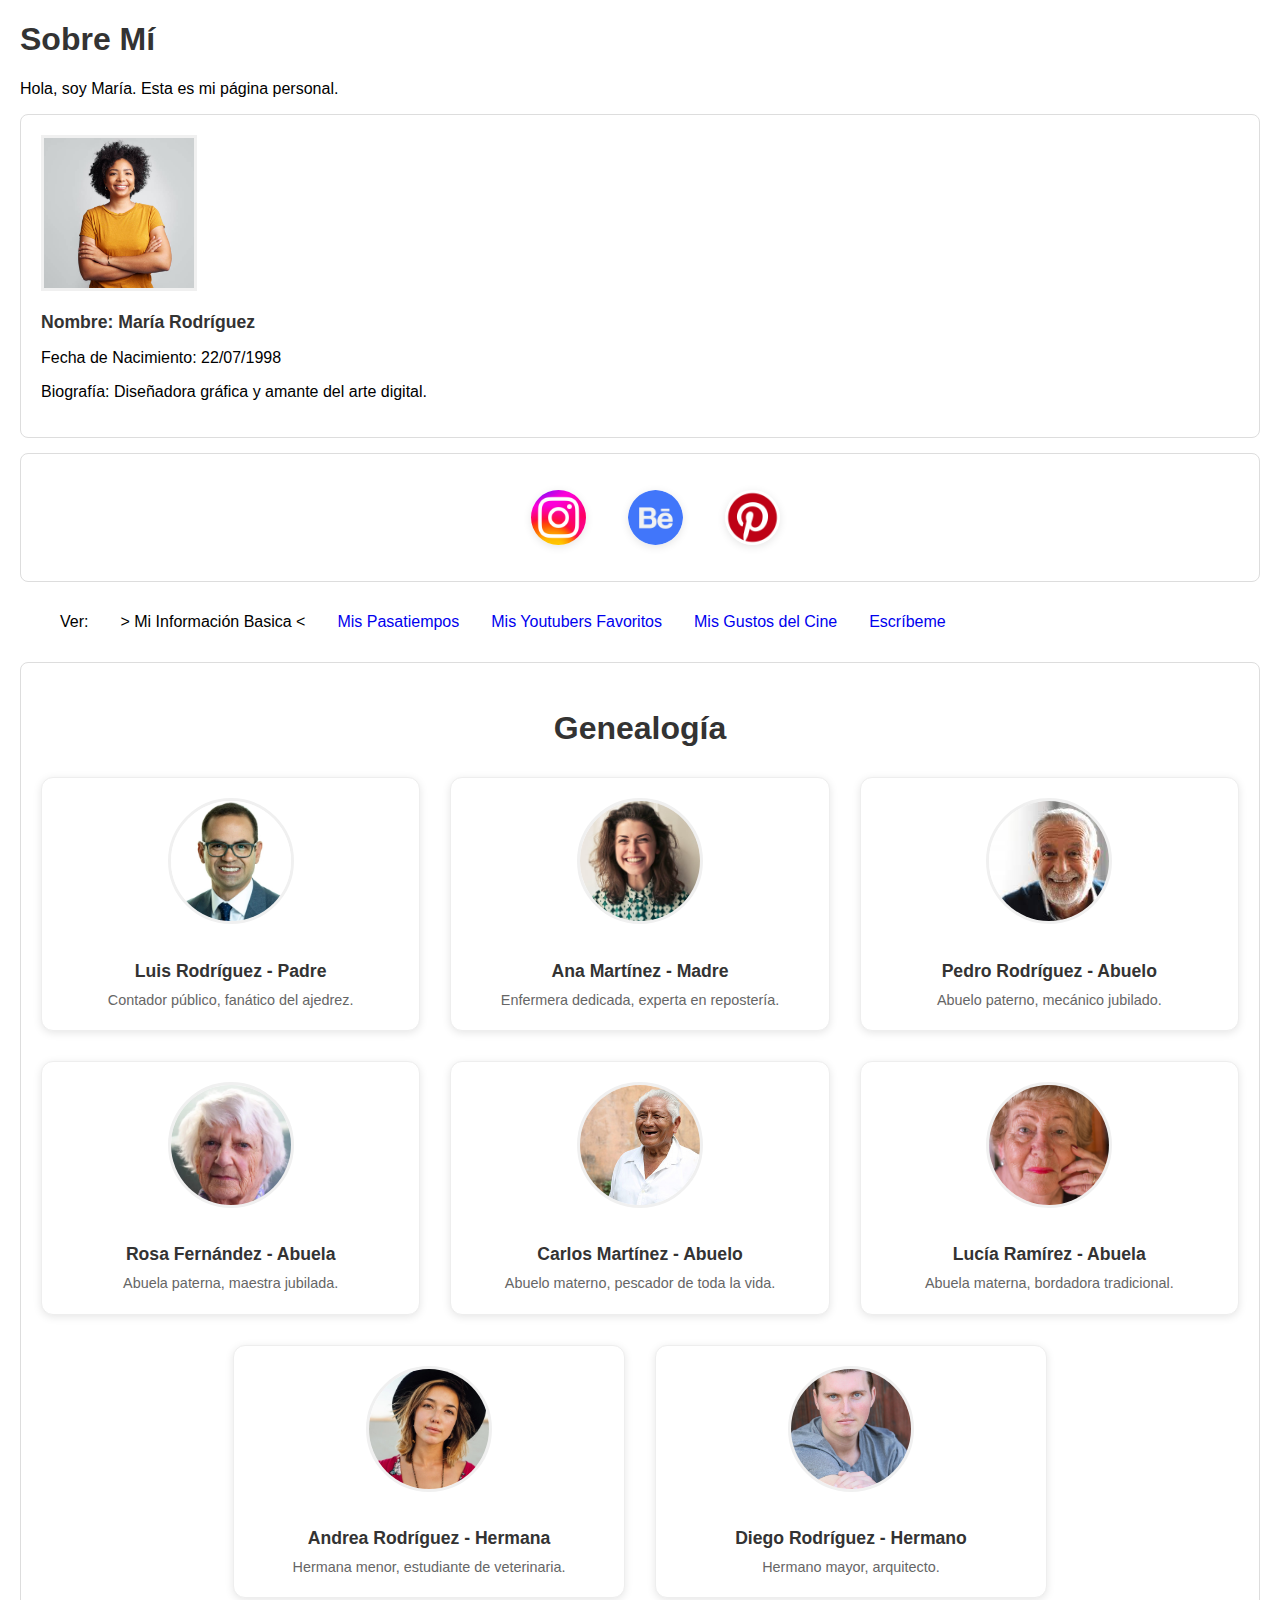
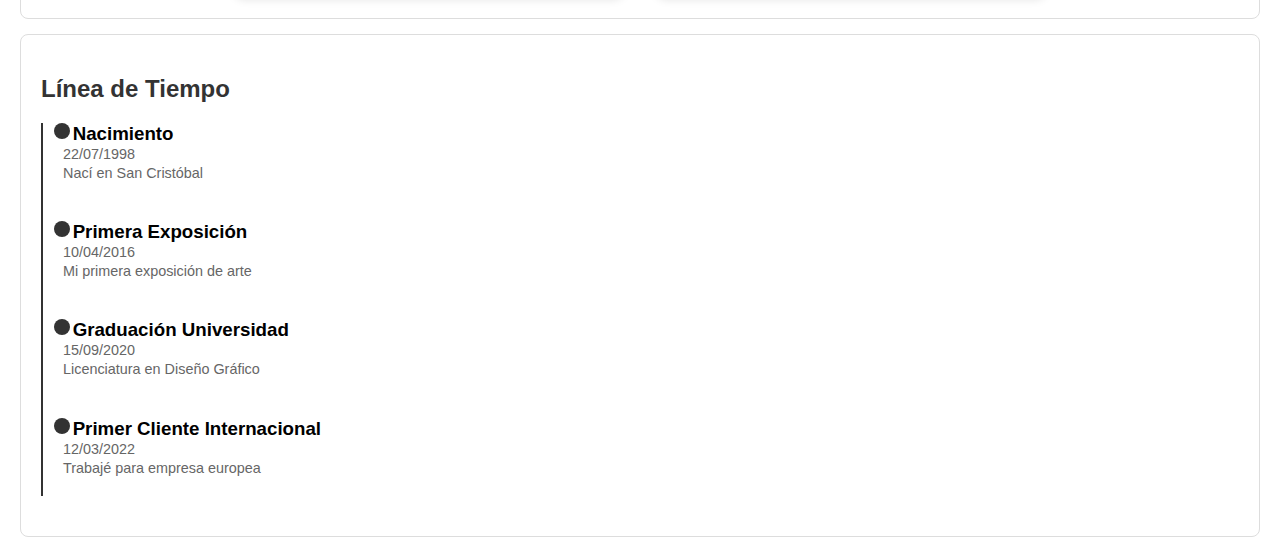
<file: website/index.html>
﻿<!DOCTYPE html>
<html lang="es">
<head>
    <meta charset="utf-8">
    <meta name="viewport" content="width=device-width, initial-scale=1.0">
    <title>Sobre M&iacute</title>
    <link rel="stylesheet" href="assets/styles.css">
</head>
<body>
    <h1>Sobre M&iacute</h1>
    <p>Hola, soy Mar&#237;a. Esta es mi p&aacutegina personal.</p>
    <section id="perfil">
        <div>
            <img src="fotos/PerfilMujer.jpg" alt="Foto de Mar&#237;a">
            <p class="nombre">Nombre: Mar&#237;a Rodr&#237;guez</p>
            <p>Fecha de Nacimiento: 22/07/1998</p>
            <p>Biograf&iacutea: Dise&#241;adora gr&#225;fica y amante del arte digital.</p>
        </div>



    </section>

    <section id="redes" class="redes2">
        <div class="divredes">
            <ul class="redes">
                <li class="redboton">
                    <a href="https://instagram.com/" target="_blank" class="redlink">
                        <img class="iconored" src="fotos/Redes/Instagram.png" alt="Icono de Instagram">
                    </a>
                </li>
                <li class="redboton">
                    <a href="https://behance.net/" target="_blank" class="redlink">
                        <img class="iconored" src="fotos/Redes/Behance.png" alt="Icono de Behance">
                    </a>
                </li>
                <li class="redboton">
                    <a href="https://pinterest.com/" target="_blank" class="redlink">
                        <img class="iconored" src="fotos/Redes/Pinterest.png" alt="Icono de Pinterest">
                    </a>
                </li>
            </ul>
        </div>
    </section>

    <nav class="navegacion">
        <div class="divnavegacion">
            <ul class="navmenu">
                <li>Ver:</li>
                <li class="navboton">
                    <a class="navlink active">> Mi Informaci&oacuten Basica <</a>
                </li>
                <li class="navboton">
                    <a href="pasatiempos.html" class="navlink">Mis Pasatiempos</a>
                </li>
                <li class="navboton">
                    <a href="youtubers.html" class="navlink">Mis Youtubers Favoritos</a>
                </li>
                <li class="navboton">
                    <a href="cinegustos.html" class="navlink">Mis Gustos del Cine</a>
                </li>
                <li class="navboton">
                    <a href="mensajes.html" class="navlink">Escr&iacutebeme</a>
                </li>
            </ul>
        </div>
    </nav>


    <section id="genealogia">
        <h2>Genealog&iacutea</h2>
        <div class="genealogia-contenedor">
            <div class="miembro">
                <img class="imagen" src="fotos/Papa2.jpg" alt="Foto de Luis Rodr&#237;guez">
                <p class="nombre">Luis Rodr&#237;guez - Padre</p>
                <p class="descripcion">Contador p&#250;blico, fan&#225;tico del ajedrez.</p>
            </div>
            <div class="miembro">
                <img class="imagen" src="fotos/Mama2.jpg" alt="Foto de Ana Mart&#237;nez">
                <p class="nombre">Ana Mart&#237;nez - Madre</p>
                <p class="descripcion">Enfermera dedicada, experta en reposter&#237;a.</p>
            </div>
            <div class="miembro">
                <img class="imagen" src="fotos/Abuelo2.jpg" alt="Foto de Pedro Rodr&#237;guez">
                <p class="nombre">Pedro Rodr&#237;guez - Abuelo</p>
                <p class="descripcion">Abuelo paterno, mec&#225;nico jubilado.</p>
            </div>
            <div class="miembro">
                <img class="imagen" src="fotos/Abuela2.jpg" alt="Foto de Rosa Fern&#225;ndez">
                <p class="nombre">Rosa Fern&#225;ndez - Abuela</p>
                <p class="descripcion">Abuela paterna, maestra jubilada.</p>
            </div>
            <div class="miembro">
                <img class="imagen" src="fotos/Abuelo1.jpg" alt="Foto de Carlos Mart&#237;nez">
                <p class="nombre">Carlos Mart&#237;nez - Abuelo</p>
                <p class="descripcion">Abuelo materno, pescador de toda la vida.</p>
            </div>
            <div class="miembro">
                <img class="imagen" src="fotos/Abuela1.jpg" alt="Foto de Luc&#237;a Ram&#237;rez">
                <p class="nombre">Luc&#237;a Ram&#237;rez - Abuela</p>
                <p class="descripcion">Abuela materna, bordadora tradicional.</p>
            </div>
            <div class="miembro">
                <img class="imagen" src="fotos/Hermana2.jpg" alt="Foto de Andrea Rodr&#237;guez">
                <p class="nombre">Andrea Rodr&#237;guez - Hermana</p>
                <p class="descripcion">Hermana menor, estudiante de veterinaria.</p>
            </div>
            <div class="miembro">
                <img class="imagen" src="fotos/Hermano1.jpg" alt="Foto de Diego Rodr&#237;guez">
                <p class="nombre">Diego Rodr&#237;guez - Hermano</p>
                <p class="descripcion">Hermano mayor, arquitecto.</p>
            </div>
        </div>
    </section>


    <section id="linea-tiempo">
        <h2>L&iacutenea de Tiempo</h2>
        <div class="timeline">
            <div class="evento">
                <div class="evento-contenido">
                    <h3>'   Nacimiento</h3>
                    <span class="fecha">22/07/1998</span>
                    <p class="descripcion">Nac&#237; en San Crist&#243;bal</p>
                    <br />
                </div>
            </div>
            <div class="evento">
                <div class="evento-contenido">
                    <h3>'   Primera Exposici&#243;n</h3>
                    <span class="fecha">10/04/2016</span>
                    <p class="descripcion">Mi primera exposici&#243;n de arte</p>
                    <br />
                </div>
            </div>
            <div class="evento">
                <div class="evento-contenido">
                    <h3>'   Graduaci&#243;n Universidad</h3>
                    <span class="fecha">15/09/2020</span>
                    <p class="descripcion">Licenciatura en Dise&#241;o Gr&#225;fico</p>
                    <br />
                </div>
            </div>
            <div class="evento">
                <div class="evento-contenido">
                    <h3>'   Primer Cliente Internacional</h3>
                    <span class="fecha">12/03/2022</span>
                    <p class="descripcion">Trabaj&#233; para empresa europea</p>
                    <br />
                </div>
            </div>
        </div>
    </section>


    <script src="assets/script.js"></script>
</body>
</html>
</file>
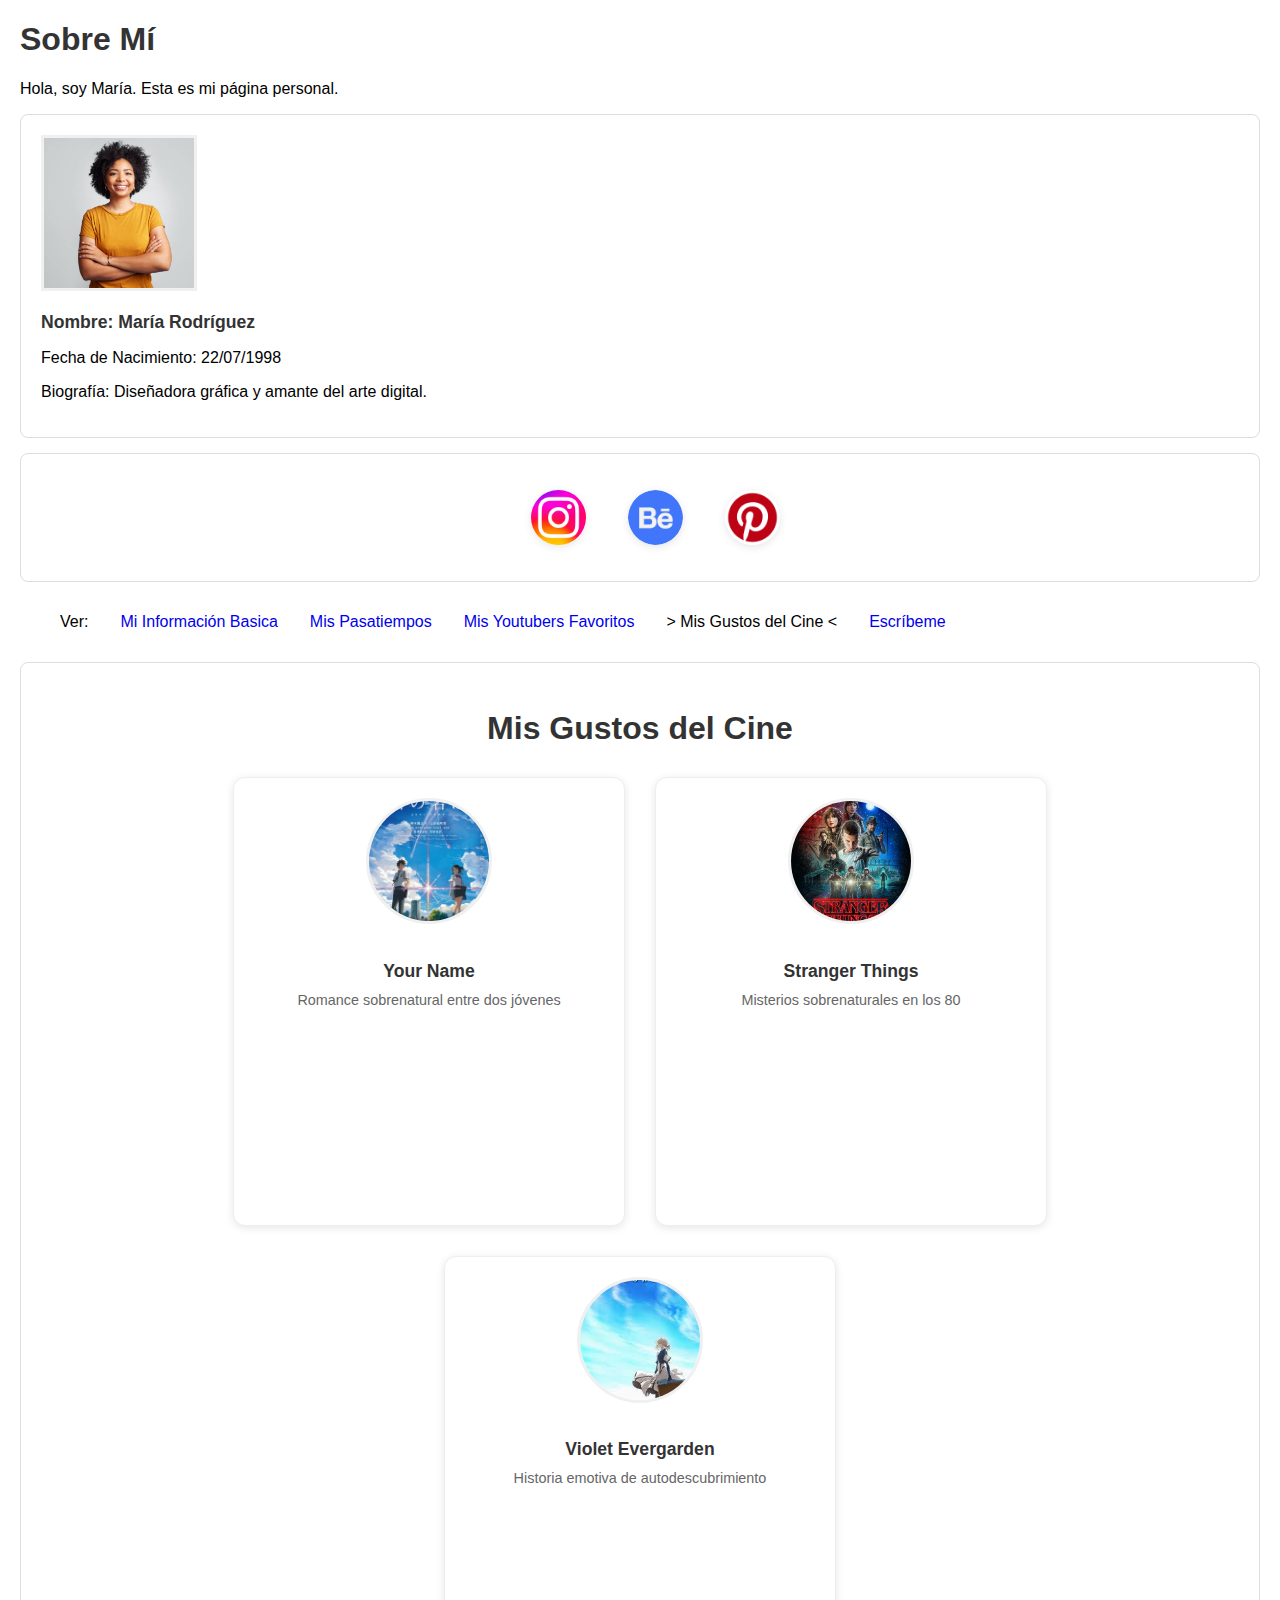
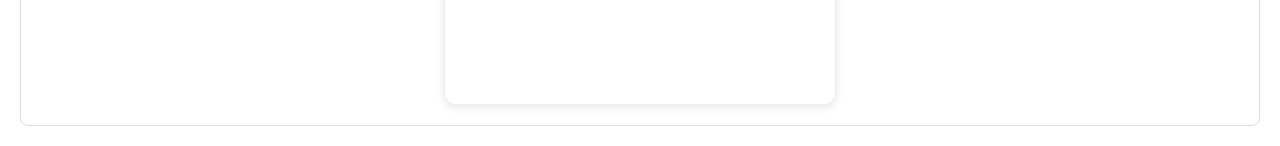
<file: website/cinegustos.html>
﻿<!DOCTYPE html>
<html lang="es">
<head>
    <meta charset="UTF-8">
    <meta name="viewport" content="width=device-width, initial-scale=1.0">
    <title>Mis Gustos del Cine</title>
    <link rel="stylesheet" href="assets/styles.css">
</head>
<body>
    <h1>Sobre M&iacute</h1>
    <p>Hola, soy Mar&#237;a. Esta es mi p&aacutegina personal.</p>
    <section id="perfil">
        <div>
            <img src="fotos/PerfilMujer.jpg" alt="Foto de Mar&#237;a">
            <p class="nombre">Nombre: Mar&#237;a Rodr&#237;guez</p>
            <p>Fecha de Nacimiento: 22/07/1998</p>
            <p>Biograf&iacutea: Dise&#241;adora gr&#225;fica y amante del arte digital.</p>
        </div>



    </section>

    <section id="redes" class="redes2">
        <div class="divredes">
            <ul class="redes">
                <li class="redboton">
                    <a href="https://instagram.com/" target="_blank" class="redlink">
                        <img class="iconored" src="fotos/Redes/Instagram.png" alt="Icono de Instagram">
                    </a>
                </li>
                <li class="redboton">
                    <a href="https://behance.net/" target="_blank" class="redlink">
                        <img class="iconored" src="fotos/Redes/Behance.png" alt="Icono de Behance">
                    </a>
                </li>
                <li class="redboton">
                    <a href="https://pinterest.com/" target="_blank" class="redlink">
                        <img class="iconored" src="fotos/Redes/Pinterest.png" alt="Icono de Pinterest">
                    </a>
                </li>
            </ul>
        </div>
    </section>

    <nav class="navegacion">
        <div class="divnavegacion">
            <ul class="navmenu">
                <li>Ver:</li>
                <li class="navboton">
                    <a href="index.html" class="navlink active">Mi Informaci&oacuten Basica</a>
                </li>
                <li class="navboton">
                    <a href="pasatiempos.html" class="navlink">Mis Pasatiempos</a>
                </li>
                <li class="navboton">
                    <a href="youtubers.html" class="navlink">Mis Youtubers Favoritos</a>
                </li>
                <li class="navboton">
                    <a class="navlink">> Mis Gustos del Cine <</a>
                </li>
                <li class="navboton">
                    <a href="mensajes.html" class="navlink">Escr&iacutebeme</a>
                </li>
            </ul>
        </div>
    </nav>

    <section id="genealogia">
        <h2>Mis Gustos del Cine</h2>
        <div class="genealogia-contenedor">
            <div class="miembro">
                <img class="imagen" src="fotos/Serie/yourname.jpg" alt="Foto de ">
                <p class="nombre">Your Name</p>
                <p class="descripcion">Romance sobrenatural entre dos j&#243;venes</p>

                <iframe width="350" height="191"
                        src="https://www.youtube.com/embed/xU47nhruN-Q?si=AbCd1234567890AB"
                        title="YouTube video player" frameborder="0"
                        allow="accelerometer; autoplay; clipboard-write; encrypted-media; gyroscope; picture-in-picture; web-share"
                        referrerpolicy="strict-origin-when-cross-origin" allowfullscreen>
                </iframe>
            </div>
            <div class="miembro">
                <img class="imagen" src="fotos/Serie/strangerthings.jpg" alt="Foto de ">
                <p class="nombre">Stranger Things</p>
                <p class="descripcion">Misterios sobrenaturales en los 80</p>

                <iframe width="350" height="191"
                        src="https://www.youtube.com/embed/b9EkMc79ZSU?si=XyZ9876543210ZYX"
                        title="YouTube video player" frameborder="0"
                        allow="accelerometer; autoplay; clipboard-write; encrypted-media; gyroscope; picture-in-picture; web-share"
                        referrerpolicy="strict-origin-when-cross-origin" allowfullscreen>
                </iframe>
            </div>
            <div class="miembro">
                <img class="imagen" src="fotos/Serie/violet.jpg" alt="Foto de ">
                <p class="nombre">Violet Evergarden</p>
                <p class="descripcion">Historia emotiva de autodescubrimiento</p>

                <iframe width="350" height="191"
                        src="https://www.youtube.com/embed/g5DiAWkhETk?si=Qwe4567890123Rty"
                        title="YouTube video player" frameborder="0"
                        allow="accelerometer; autoplay; clipboard-write; encrypted-media; gyroscope; picture-in-picture; web-share"
                        referrerpolicy="strict-origin-when-cross-origin" allowfullscreen>
                </iframe>
            </div>
        </div>
    </section>

    <script src="assets/script.js"></script>
</body>
</html>
</file>
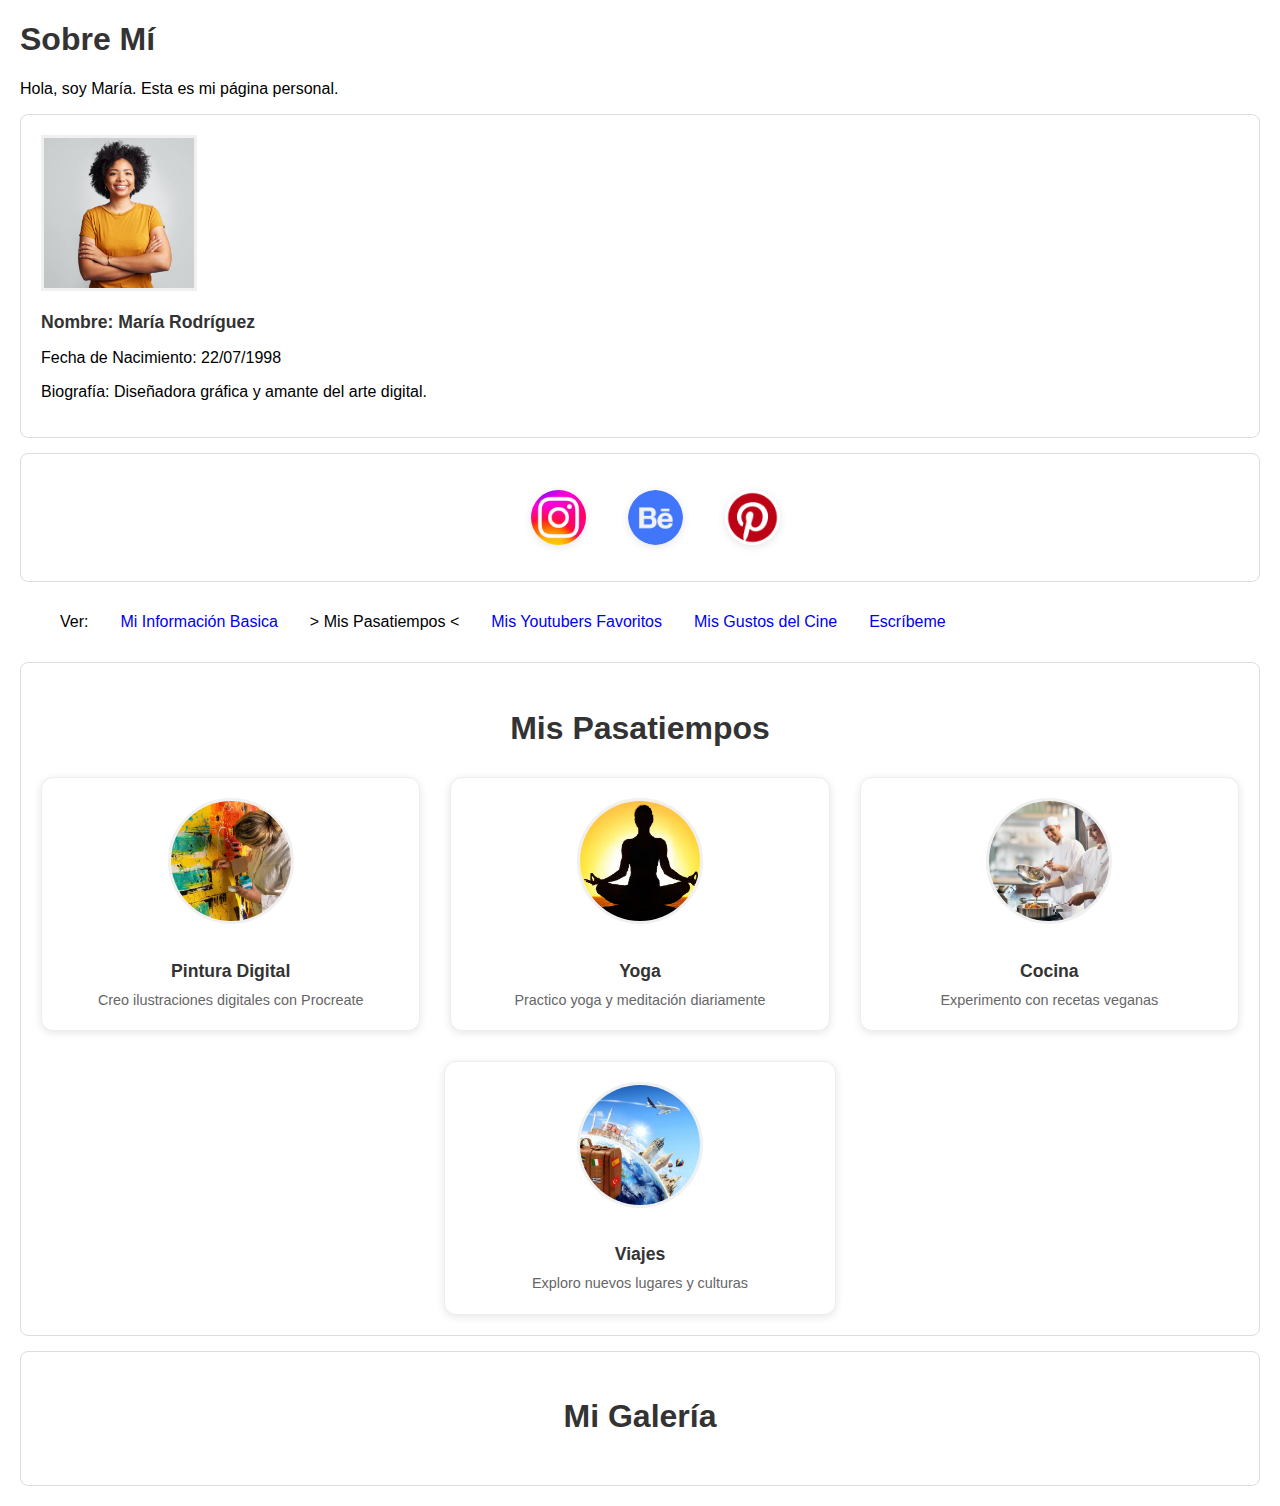
<file: website/pasatiempos.html>
﻿<!DOCTYPE html>
<html lang="es">
<head>
    <meta charset="UTF-8">
    <meta name="viewport" content="width=device-width, initial-scale=1.0">
    <title>Mis Pasatiempos</title>
    <link rel="stylesheet" href="assets/styles.css">
</head>
<body>
    <h1>Sobre M&iacute</h1>
    <p>Hola, soy Mar&#237;a. Esta es mi p&aacutegina personal.</p>
    <section id="perfil">
        <div>
            <img src="fotos/PerfilMujer.jpg" alt="Foto de Mar&#237;a">
            <p class="nombre">Nombre: Mar&#237;a Rodr&#237;guez</p>
            <p>Fecha de Nacimiento: 22/07/1998</p>
            <p>Biograf&iacutea: Dise&#241;adora gr&#225;fica y amante del arte digital.</p>
        </div>



    </section>

    <section id="redes" class="redes2">
        <div class="divredes">
            <ul class="redes">
                <li class="redboton">
                    <a href="https://instagram.com/" target="_blank" class="redlink">
                        <img class="iconored" src="fotos/Redes/Instagram.png" alt="Icono de Instagram">
                    </a>
                </li>
                <li class="redboton">
                    <a href="https://behance.net/" target="_blank" class="redlink">
                        <img class="iconored" src="fotos/Redes/Behance.png" alt="Icono de Behance">
                    </a>
                </li>
                <li class="redboton">
                    <a href="https://pinterest.com/" target="_blank" class="redlink">
                        <img class="iconored" src="fotos/Redes/Pinterest.png" alt="Icono de Pinterest">
                    </a>
                </li>
            </ul>
        </div>
    </section>

    <nav class="navegacion">
        <div class="divnavegacion">
            <ul class="navmenu">
                <li>Ver:</li>
                <li class="navboton">
                    <a href="index.html" class="navlink active">Mi Informaci&oacuten Basica</a>
                </li>
                <li class="navboton">
                    <a class="navlink">> Mis Pasatiempos <</a>
                </li>
                <li class="navboton">
                    <a href="youtubers.html" class="navlink">Mis Youtubers Favoritos</a>
                </li>
                <li class="navboton">
                    <a href="cinegustos.html" class="navlink">Mis Gustos del Cine</a>
                </li>
                <li class="navboton">
                    <a href="mensajes.html" class="navlink">Escr&iacutebeme</a>
                </li>
            </ul>
        </div>
    </nav>

    <section id="genealogia">
        <h2>Mis Pasatiempos</h2>
        <div class="genealogia-contenedor">
            <div class="miembro">
                <img class="imagen" src="fotos/Pasatiempos/Pintura.jpg" alt="Foto de Pintura Digital">
                <p class="nombre">Pintura Digital</p>
                <p class="descripcion">Creo ilustraciones digitales con Procreate</p>
            </div>
            <div class="miembro">
                <img class="imagen" src="fotos/Pasatiempos/Yoga.jpg" alt="Foto de Yoga">
                <p class="nombre">Yoga</p>
                <p class="descripcion">Practico yoga y meditaci&#243;n diariamente</p>
            </div>
            <div class="miembro">
                <img class="imagen" src="fotos/Pasatiempos/Cocina.jpg" alt="Foto de Cocina">
                <p class="nombre">Cocina</p>
                <p class="descripcion">Experimento con recetas veganas</p>
            </div>
            <div class="miembro">
                <img class="imagen" src="fotos/Pasatiempos/Viajes.jpg" alt="Foto de Viajes">
                <p class="nombre">Viajes</p>
                <p class="descripcion">Exploro nuevos lugares y culturas</p>
            </div>
        </div>
    </section>

    <section id="genealogia">
        <h2>Mi Galer&iacutea</h2>
        <div class="genealogia-contenedor">
        </div>
    </section>



    <script src="assets/script.js"></script>
</body>
</html>
</file>
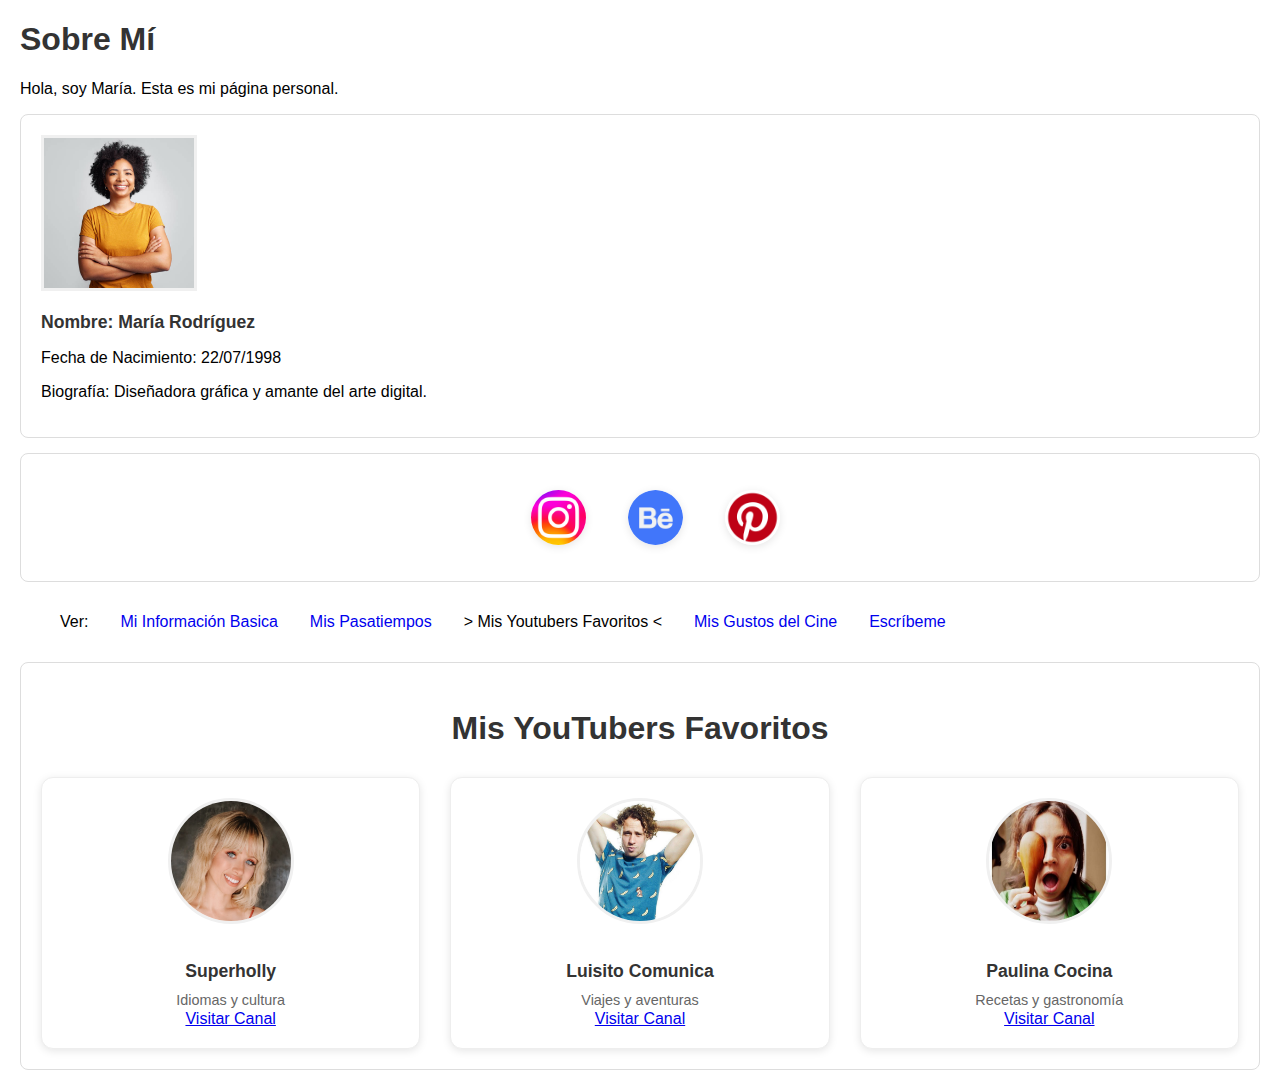
<file: website/youtubers.html>
﻿<!DOCTYPE html>
<html lang="es">
<head>
    <meta charset="UTF-8">
    <meta name="viewport" content="width=device-width, initial-scale=1.0">
    <title>Mis YouTubers Favoritos</title>
    <link rel="stylesheet" href="assets/styles.css">
</head>
<body>
    <h1>Sobre M&iacute</h1>
    <p>Hola, soy Mar&#237;a. Esta es mi p&aacutegina personal.</p>
    <section id="perfil">
        <div>
            <img src="fotos/PerfilMujer.jpg" alt="Foto de Mar&#237;a">
            <p class="nombre">Nombre: Mar&#237;a Rodr&#237;guez</p>
            <p>Fecha de Nacimiento: 22/07/1998</p>
            <p>Biograf&iacutea: Dise&#241;adora gr&#225;fica y amante del arte digital.</p>
        </div>



    </section>

    <section id="redes" class="redes2">
        <div class="divredes">
            <ul class="redes">
                <li class="redboton">
                    <a href="https://instagram.com/" target="_blank" class="redlink">
                        <img class="iconored" src="fotos/Redes/Instagram.png" alt="Icono de Instagram">
                    </a>
                </li>
                <li class="redboton">
                    <a href="https://behance.net/" target="_blank" class="redlink">
                        <img class="iconored" src="fotos/Redes/Behance.png" alt="Icono de Behance">
                    </a>
                </li>
                <li class="redboton">
                    <a href="https://pinterest.com/" target="_blank" class="redlink">
                        <img class="iconored" src="fotos/Redes/Pinterest.png" alt="Icono de Pinterest">
                    </a>
                </li>
            </ul>
        </div>
    </section>

    <nav class="navegacion">
        <div class="divnavegacion">
            <ul class="navmenu">
                <li>Ver:</li>
                <li class="navboton">
                    <a href="index.html" class="navlink active">Mi Informaci&oacuten Basica</a>
                </li>
                <li class="navboton">
                    <a href="pasatiempos.html" class="navlink">Mis Pasatiempos</a>
                </li>
                <li class="navboton">
                    <a class="navlink">> Mis Youtubers Favoritos <</a>
                </li>
                <li class="navboton">
                    <a href="cinegustos.html" class="navlink">Mis Gustos del Cine</a>
                </li>
                <li class="navboton">
                    <a href="mensajes.html" class="navlink">Escr&iacutebeme</a>
                </li>
            </ul>
        </div>
    </nav>

    <section id="genealogia">
        <h2>Mis YouTubers Favoritos</h2>
        <div class="genealogia-contenedor">
            <div class="miembro">
                <img class="imagen" src="fotos/YT/superholly.jpg" alt="Foto de ">
                <p class="nombre">Superholly</p>
                <p class="descripcion">Idiomas y cultura</p>
                <a href="https://youtube.com/@Superholly" target="_blank">Visitar Canal</a>
            </div>
            <div class="miembro">
                <img class="imagen" src="fotos/YT/luisito.jpg" alt="Foto de ">
                <p class="nombre">Luisito Comunica</p>
                <p class="descripcion">Viajes y aventuras</p>
                <a href="https://youtube.com/@LuisitoComunica" target="_blank">Visitar Canal</a>
            </div>
            <div class="miembro">
                <img class="imagen" src="fotos/YT/paulina.jpg" alt="Foto de ">
                <p class="nombre">Paulina Cocina</p>
                <p class="descripcion">Recetas y gastronom&#237;a</p>
                <a href="https://youtube.com/@PaulinaCocina" target="_blank">Visitar Canal</a>
            </div>
        </div>
    </section>

    <script src="assets/script.js"></script>
</body>
</html>
</file>
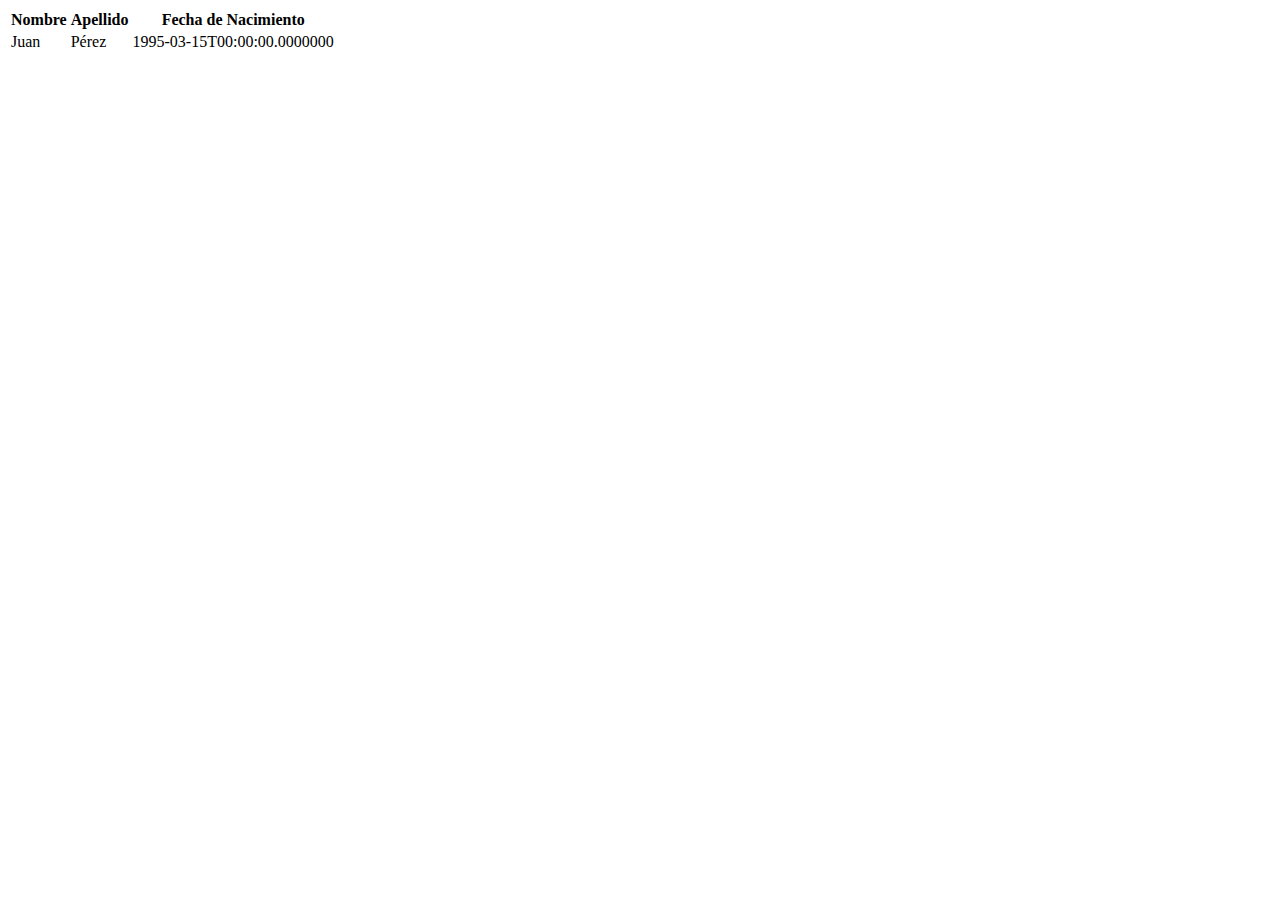
<file: bin/Debug/net8.0/website/perfiles.html>
<html>
<head>
    <title>Perfil</title>
</head>
<body>
    <table>
        <thead>
            <tr>
                <th>Nombre</th>
                <th>Apellido</th>
                <th>Fecha de Nacimiento</th>
            </tr>
        </thead>
        <tbody>
            <tr>
                <td>Juan</td>
                <td>P&#233;rez</td>
                <td>1995-03-15T00:00:00.0000000</td>
            </tr>
        </tbody>
    </table>

</body>
</html>


<!--Esta ser� una pagina que ontendr� la siguiente informaci�n:
P�gina de "Sobre Usted"
Nombre, apellido, fecha de nacimiento.
Genealog�a hasta los abuelos, con im�genes en miniatura.
L�nea de tiempo interactiva generada con CSS/JS simple.-->
</file>
<file: website/assets/styles.css>
﻿
body {
    font-family: Arial, sans-serif;
    margin: 20px;
}

h1, h2 {
    color: #333;
}

section {
    margin-bottom: 15px;
    margin-top: 15px;
    padding: 20px;
    border: 1px solid #ddd;
    border-radius: 8px;
}

#perfil img {
    width: 150px;
    height: 150px;
    border: 3px solid #f0f0f0;
    object-fit: cover;
}

.pasatiempos-lista, .youtubers-lista, .animeseries-lista {
    display: flex;
    flex-wrap: wrap;
    gap: 20px;
}

.pasatiempo, .youtuber, .serie {
    margin: 10px;
    text-align: center;
    padding: 15px;
    border: 1px solid #eee;
    border-radius: 8px;
    flex: 1 1 200px;
}

.pasatiempo img, .youtuber img, .serie img {
    width: 80px;
    height: 80px;
    border-radius: 8px;
    object-fit: cover;
}

.timeline {
    border-left: 2px solid #333;
    padding-left: 20px;
    position: relative;
}

.evento {
    margin-bottom: 20px;
    position: relative;
}

.evento::before {
    content: '';
    position: absolute;
    left: -9px;
    top: 0;
    width: 16px;
    height: 16px;
    background-color: #333;
    border-radius: 50%;
}

.evento h3 {
    margin: 0;
}

.evento span {
    font-size: 0.9em;
    color: #666;
}

#genealogia {
    padding: 20px;
}

#genealogia h2 {
    text-align: center;
    margin-bottom: 30px;
    font-size: 2em;
    color: #333;
}

.genealogia-contenedor {
    display: flex;
    flex-wrap: wrap;
    gap: 30px;
    justify-content: center;
    align-items: stretch;
}

.miembro {
    text-align: center;
    padding: 20px;
    border: 1px solid #eee;
    border-radius: 12px;
    flex: 1 1 280px;
    max-width: 350px;
    background-color: #fff;
    box-shadow: 0 2px 8px rgba(0,0,0,0.1);
    transition: transform 0.2s ease;
}

.miembro:hover, .miembroPasatiemposImgs:hover {
    transform: translateY(-5px);
    box-shadow: 0 4px 15px rgba(0,0,0,0.15);
}

.imagen{
    width: 120px;
    height: 120px;
    border-radius: 50%;
    object-fit: cover;
    margin-bottom: 15px;
    border: 3px solid #f0f0f0;
}

.nombre {
    font-weight: bold;
    font-size: 1.1em;
    color: #333;
    margin-bottom: 8px;
}

.descripcion {
    color: #666;
    font-size: 0.9em;
    line-height: 1.4;
    margin: 0;
}




.navegacion {
    top: 0;
    width: 100%;
    z-index: 1000;
    text-align: center;
    align-content: center;
}

.divnavegacion {
    display: flex;
    align-items: center;
    margin: 0 auto;
    text-align: center;
}

.navmenu {
    display: flex;
    list-style: none;
    gap: 2rem;
    text-align: center;
    align-content: center;
}

.navlink {
    text-decoration: none;
    font-weight: 500;
    transition: color 0.3s ease;
    cursor: pointer;
    white-space: nowrap;
    -moz-text-decoration-color: inherit;
    text-decoration-color: inherit;
}

.navlink:hover {
    color: red;
}



.redes2 {
    display: flex;
    justify-content: center;
    align-items: center;
    text-align: center;
}

.divredes {
    display: flex;
    justify-content:center;
    align-items: center;
    margin: 0 auto;
    top: 0;
    width: 100%;
    z-index: 1000;

}

.redes {
    display: flex;
    list-style: none;
    gap: 2rem;
    align-items: center;
    justify-content: center;
    
}

.redlink {
    text-decoration: none;
    font-weight: 500;
    transition: color 0.3s ease;
    cursor: pointer;
    white-space: nowrap;
    -moz-text-decoration-color: inherit;
    text-decoration-color: inherit;
    align-items: center;
    display: flex;
    justify-content: center;
}

.iconored {
    width: 55px;
    height:55px;
    margin-right: 10px;
    border-radius: 50%;
    box-shadow: 0 2px 8px rgba(0,0,0,0.1);
    transition: transform 0.2s ease;
    display: flex;
    justify-content: center;
    align-items: center;
}

.iconored:hover {
    transform: translateY(-5px);
    box-shadow: 0 4px 15px rgba(0,0,0,0.15);
}

.galeria {
    width: 380px;
    height: 380px;
    object-fit: cover;
    margin-bottom: 15px;
    border: 3px solid #f0f0f0;
}

.miembroPasatiemposImgs {
    text-align: center;
    padding: 20px;
    border: 1px solid #eee;
    border-radius: 12px;
    flex: 1 1 280px;
    max-width: 400px;
    background-color: #fff;
    box-shadow: 0 2px 8px rgba(0,0,0,0.1);
    transition: transform 0.2s ease;
}
</file>
